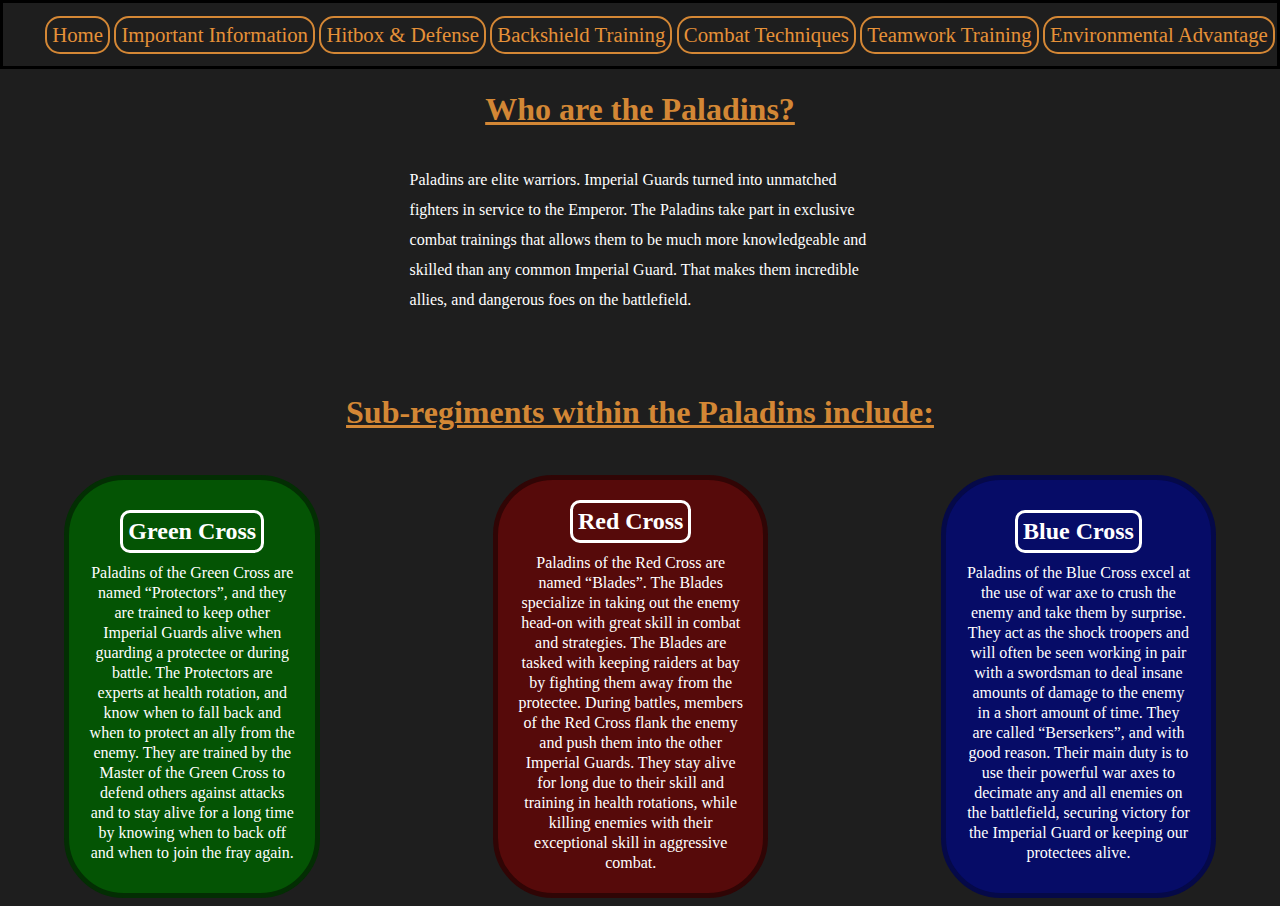
<file: index.html>
<!DOCTYPE html>
<html lang="en">
<head>
    <meta charset="UTF-8">
    <meta name="viewport" content="width=device-width, initial-scale=1.0">
    <title>Practices Menu</title>
    <link rel="stylesheet" href="CSS/styles.CSS">
    <link rel="icon" href="Images/PaladinsUnit_Icon.png">
</head>
<body>

    <ul id="topUL">
        <a href="index.html">Home</a>
        <a href="rules.html">Important Information</a>
        <a id="hitbox" href="H&D.html">Hitbox & Defense</a>
        <a href="backshield.html">Backshield Training</a>
        <a href="techniques.html">Combat Techniques</a>
        <a href="teamwork.html">Teamwork Training</a>
        <a href="environmental.html">Environmental Advantage</a>

    </ul>

    <div class="intro">
        <h1 class="title">
            Who are the Paladins?
        </h1>
    </div>

    <p class="general_text" id="PU_description">
        Paladins are elite warriors. Imperial Guards turned into unmatched fighters in service to the Emperor. The Paladins take part in exclusive combat trainings that allows them to be much more knowledgeable and skilled than any common Imperial Guard. That makes them incredible allies, and dangerous foes on the battlefield.
    </p>

    <div class="intro2">
        <h1 class="title">
            Sub-regiments within the Paladins include:
        </h1>
    </div>



    <div class="crosses">

        <div id="green_cross">
            <h2 class="titles">Green Cross</h2>

            <p class="crosses_text">
                Paladins of the Green Cross are named “Protectors”, and they are trained to keep other Imperial Guards alive when guarding a protectee or during battle. The Protectors are experts at health rotation, and know when to fall back and when to protect an ally from the enemy. They are trained by the Master of the Green Cross to defend others against attacks and to stay alive for a long time by knowing when to back off and when to join the fray again.
            </p>
           
        </div>

        <div id="red_cross">
            <h2 class="titles">Red Cross</h2>

            <p class="crosses_text">
                Paladins of the Red Cross are named “Blades”. The Blades specialize in taking out the enemy head-on with great skill in combat and strategies. The Blades are tasked with keeping raiders at bay by fighting them away from the protectee. During battles, members of the Red Cross flank the enemy and push them into the other Imperial Guards. They stay alive for long due to their skill and training in health rotations, while killing enemies with their exceptional skill in aggressive combat.
            </p>

        </div>

        <div id="blue_cross">
            <h2 class="titles">Blue Cross</h2>

            <p class="crosses_text">
                Paladins of the Blue Cross excel at the use of war axe to crush the enemy and take them by surprise. They act as the shock troopers and will often be seen working in pair with a swordsman to deal insane amounts of damage to the enemy in a short amount of time. They are called “Berserkers”, and with good reason. Their main duty is to use their powerful war axes to decimate any and all enemies on the battlefield, securing victory for the Imperial Guard or keeping our protectees alive.
            </p>

        </div>
    </div>



</body>
</html>
</file>
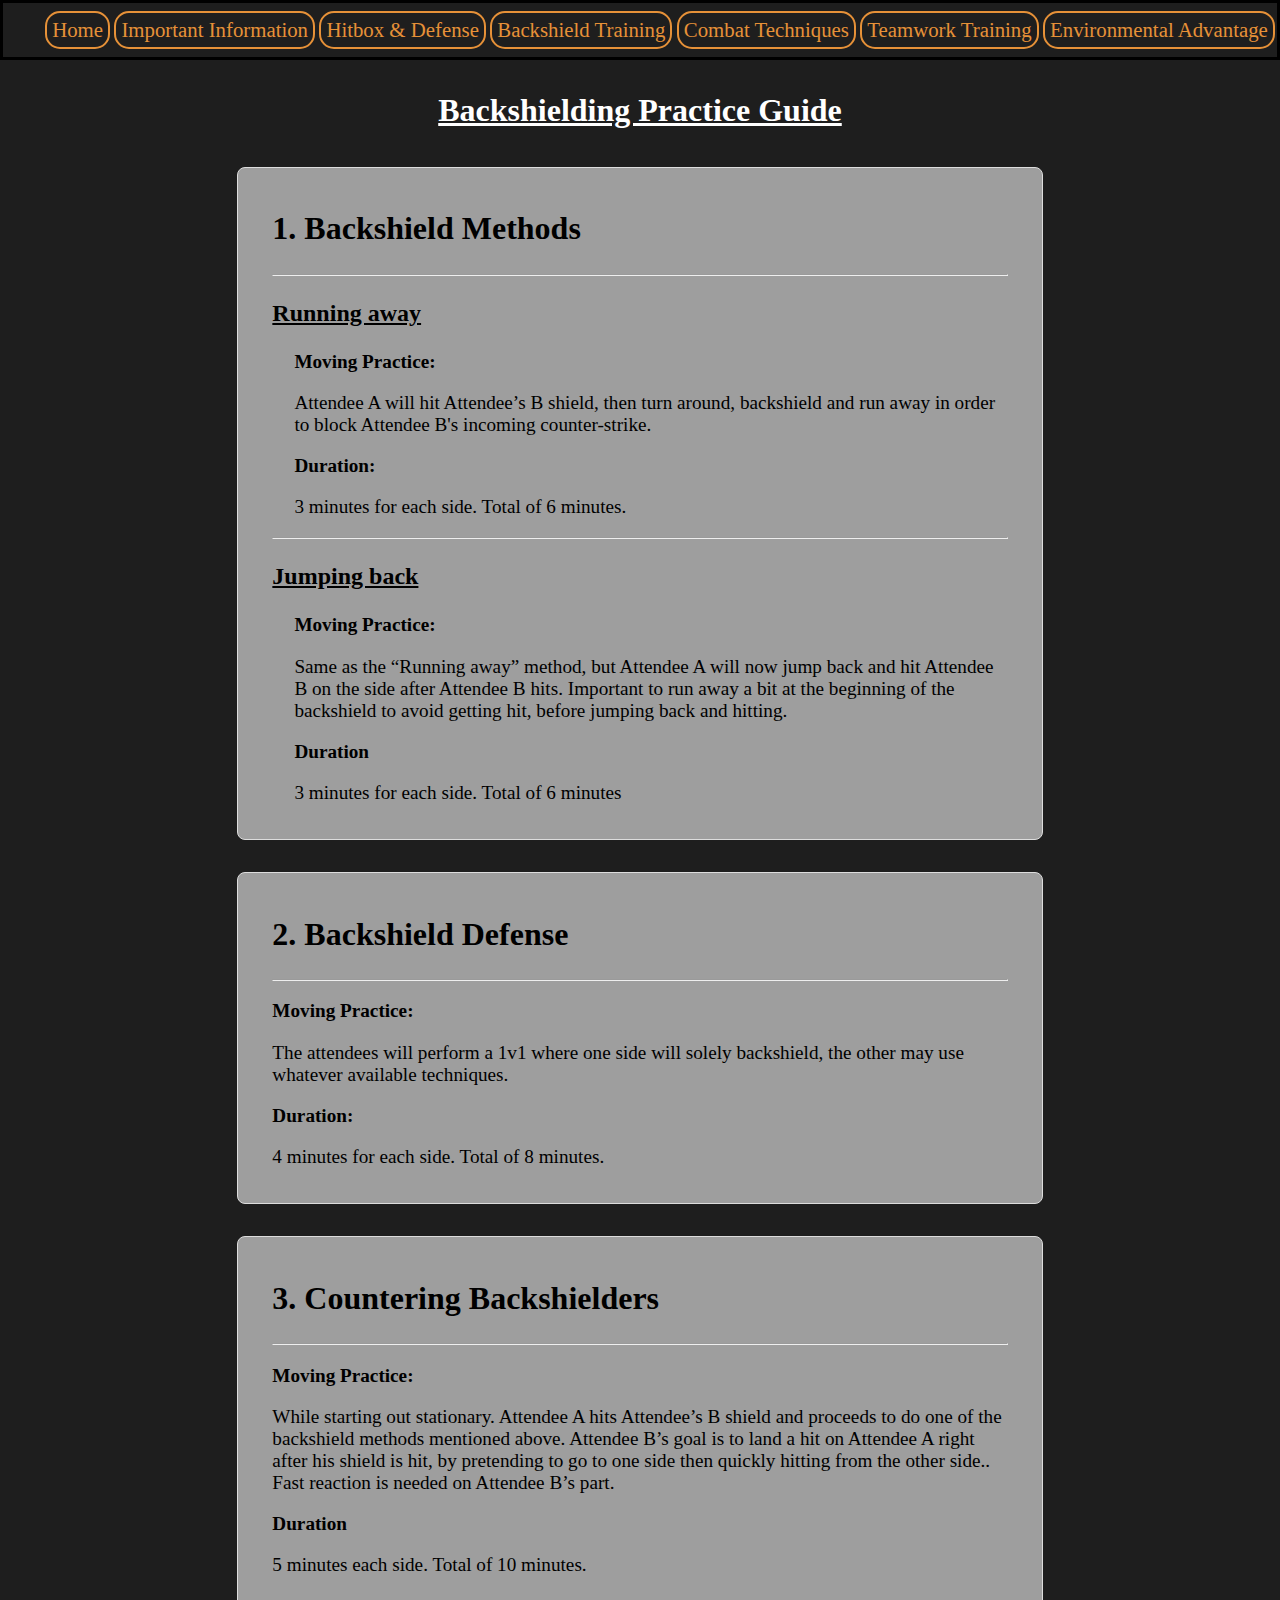
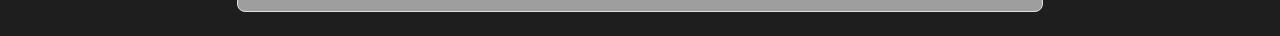
<file: backshield.html>
<!DOCTYPE html>
<html lang="en">
<head>
    <meta charset="UTF-8">
    <meta name="viewport" content="width=device-width, initial-scale=1.0">
    <title>Backshielding Training</title>
    <link rel="stylesheet" href="CSS/backshield_styles.CSS">
    <link rel="icon" href="Images/PaladinsUnit_Icon.png">
</head>
<body>

    <ul id="topUL">
        <a href="index.html">Home</a>
        <a href="rules.html">Important Information</a>
        <a href="H&D.html">Hitbox & Defense</a>
        <a href="backshield.html">Backshield Training</a>
        <a href="techniques.html">Combat Techniques</a>
        <a href="teamwork.html">Teamwork Training</a>
        <a href="environmental.html">Environmental Advantage</a>
    </ul>

    <h1 id="title">Backshielding Practice Guide</h1>

    <div id="guideboxes">
        <section class="guide_box">
            <h2>1. Backshield Methods</h2>
            <hr>
            <div>
                <h3 class="sub-titles">Running away</h3>
                <h3 class="combo">Moving Practice:</h3>
                <p class="combo">Attendee A will hit Attendee’s B shield, then turn around, backshield and run away in order to block Attendee B's incoming counter-strike.
                </p>
                <h3 class="combo">Duration:</h3>
                <p class="combo">3 minutes for each side. Total of 6 minutes.</p>
                <hr>
                <h3 class="sub-titles">Jumping back</h3>
                <h3 class="combo">Moving Practice:</h3>
                <p class="combo">Same as the “Running away” method, but Attendee A will now jump back and hit Attendee B on the side after Attendee B hits. Important to run away a bit at the beginning of the backshield to avoid getting hit, before jumping back and hitting.</p>
                <h3 class="combo">Duration</h3>
                <p class="combo">3 minutes for each side. Total of 6 minutes</p>
            
            </div>
        </section>

        <section class="guide_box">
            <h2>2. Backshield Defense</h2>
            <hr>
            <div>
                <h3>Moving Practice:</h3>
                <p>The attendees will perform a 1v1 where one side will solely backshield, the other may use whatever available techniques.</p>
                <h3>Duration:</h3>
                <p>4 minutes for each side. Total of 8 minutes.</p>
            </div>
        </section>

        <section class="guide_box">
            <h2>3. Countering Backshielders</h2>
            <hr>
            <div>
                <h3>Moving Practice:</h3>
                <p>While starting out stationary. Attendee A hits Attendee’s B shield and proceeds to do one of the backshield methods mentioned above. Attendee B’s goal is to land a hit on Attendee A right after his shield is hit, by pretending to go to one side then quickly hitting from the other side.. Fast reaction is needed on Attendee B’s part.</p>
                <h3>Duration</h3>
                <p>5 minutes each side. Total of 10 minutes.</p>
            </div>
        </section>
    </div>
</body>
</html>
</file>
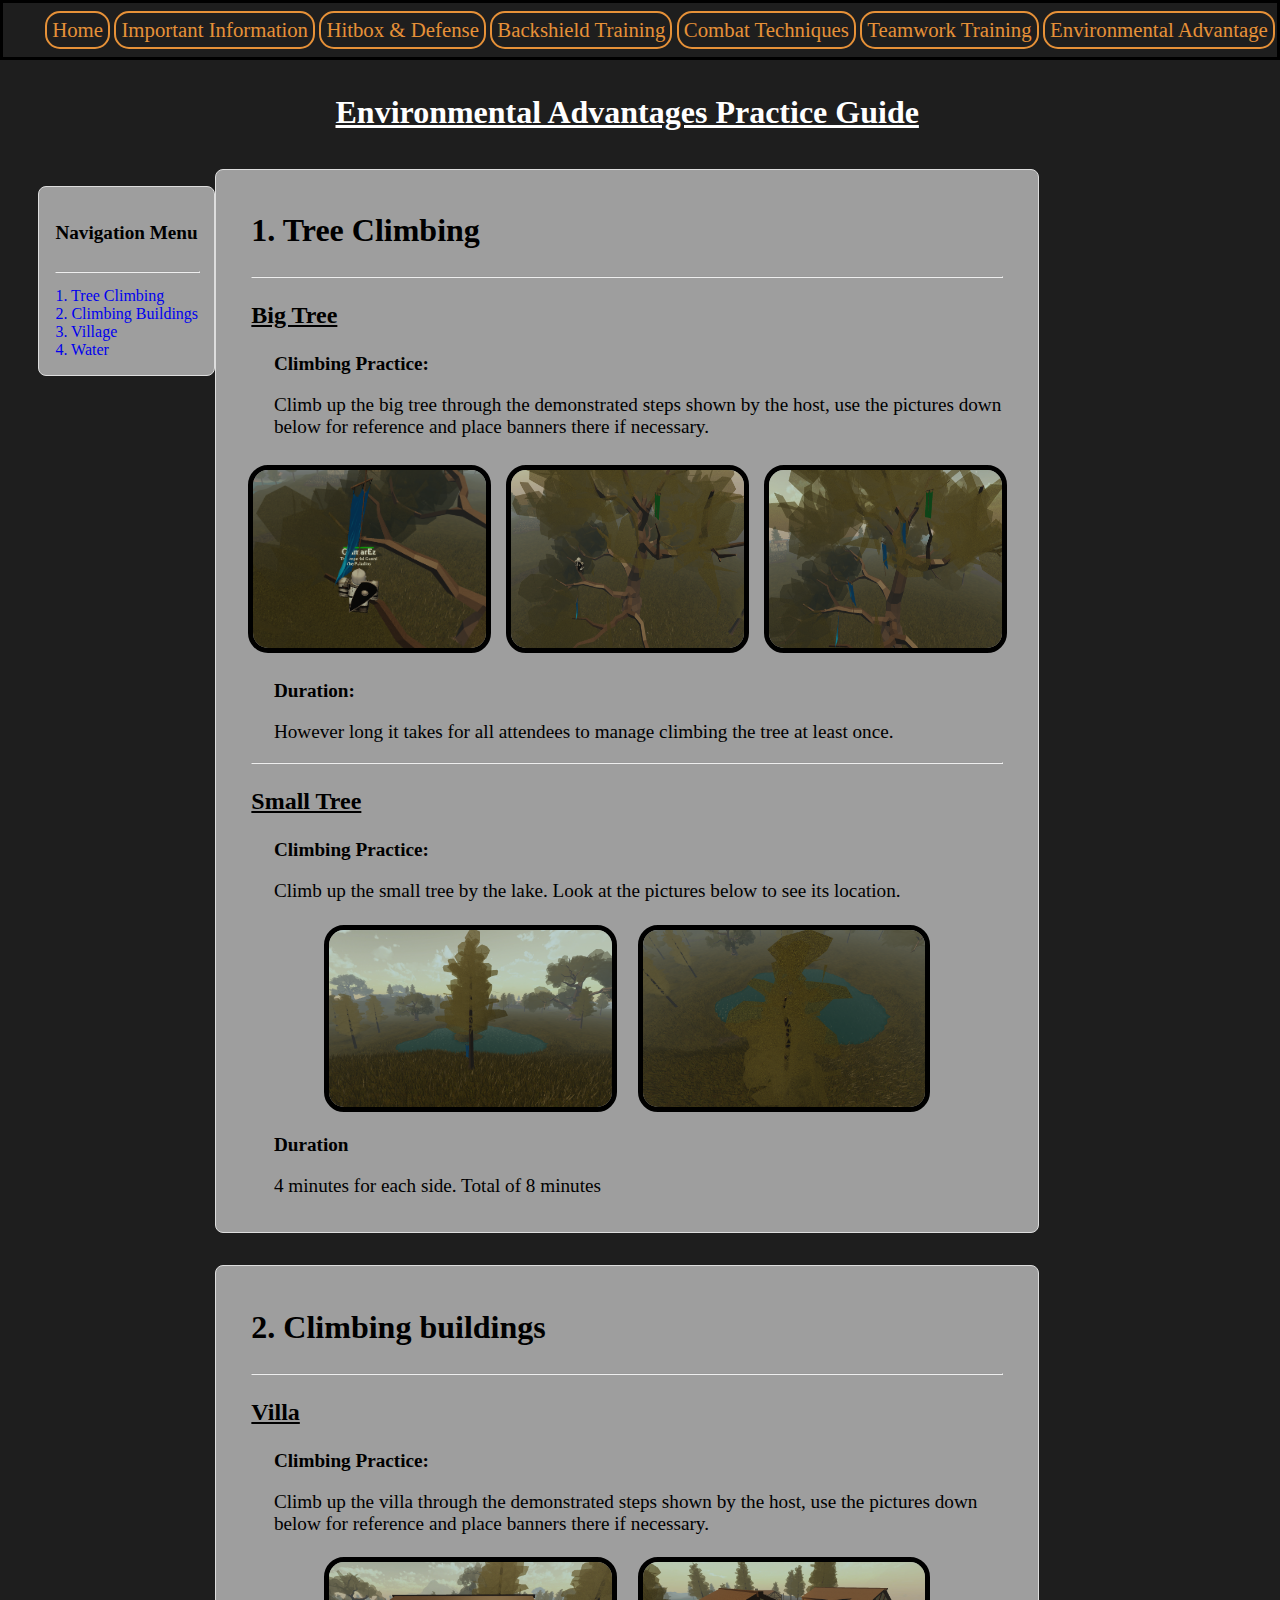
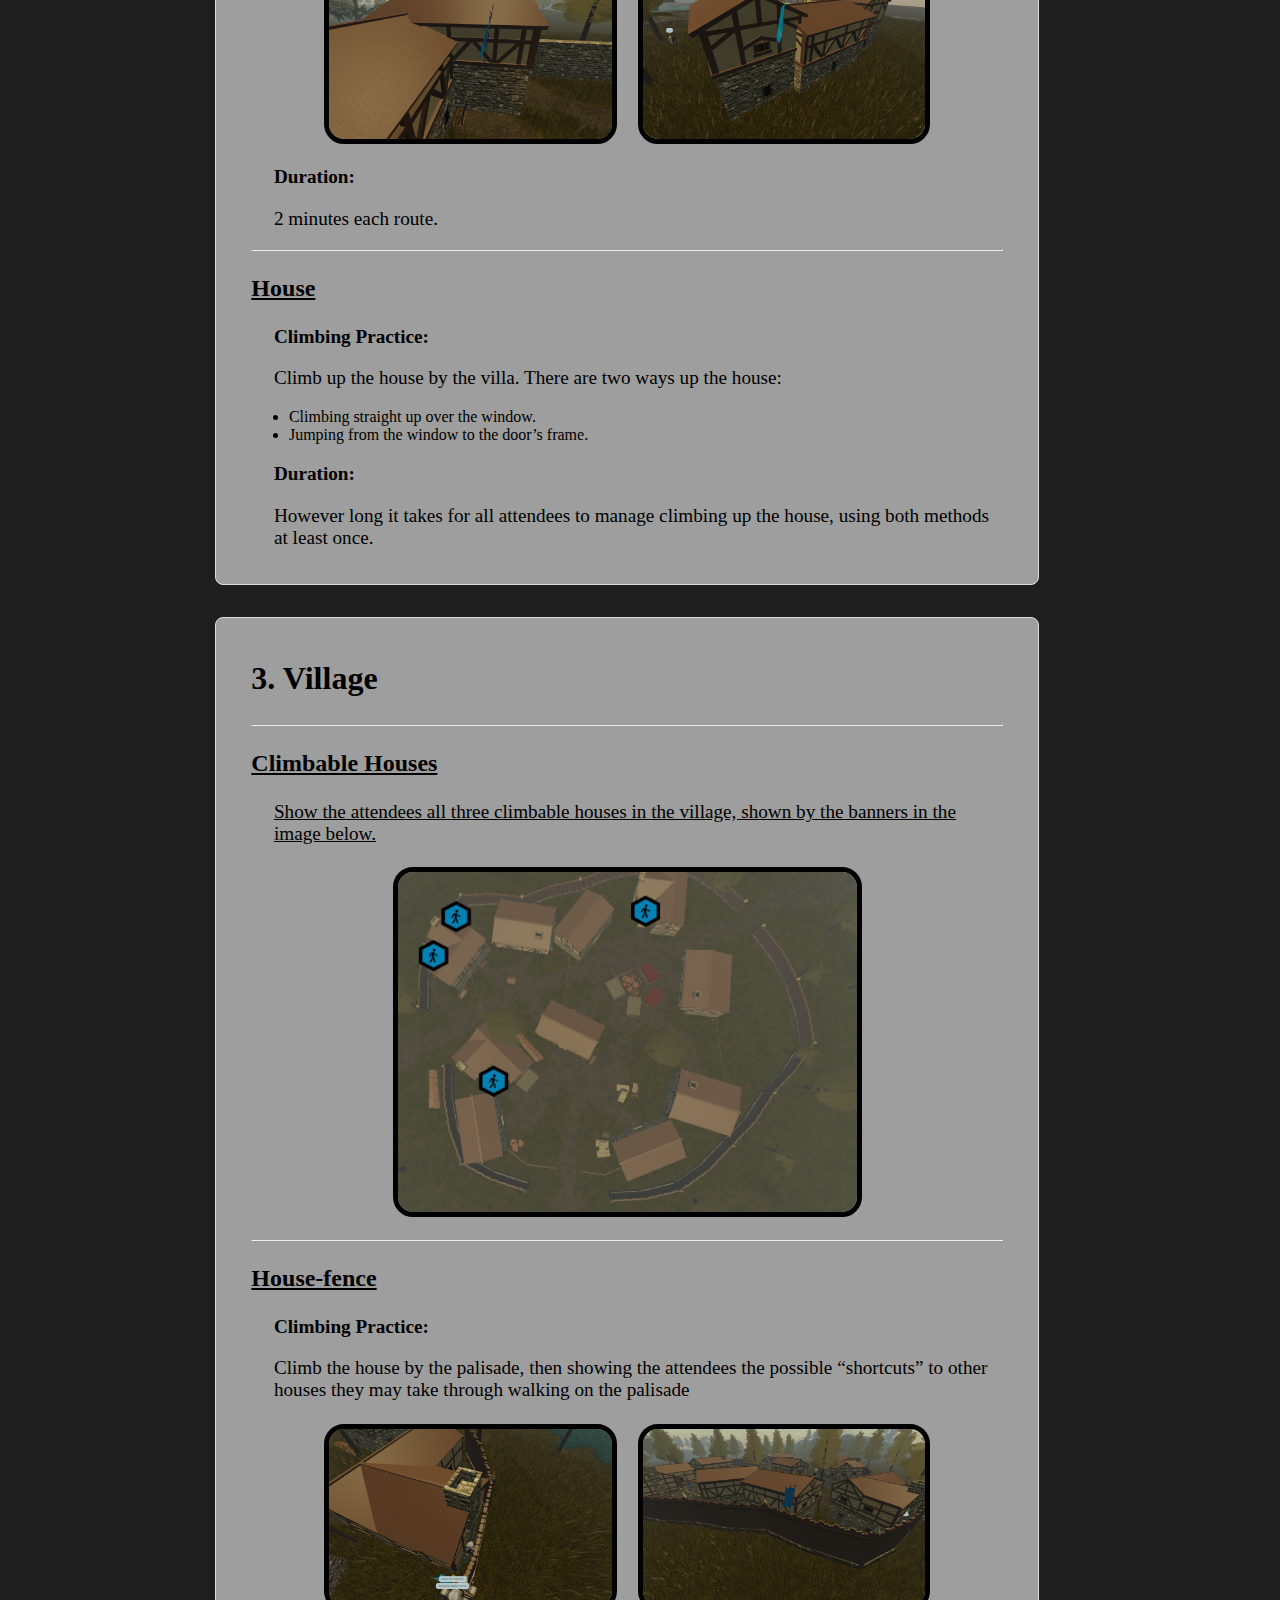
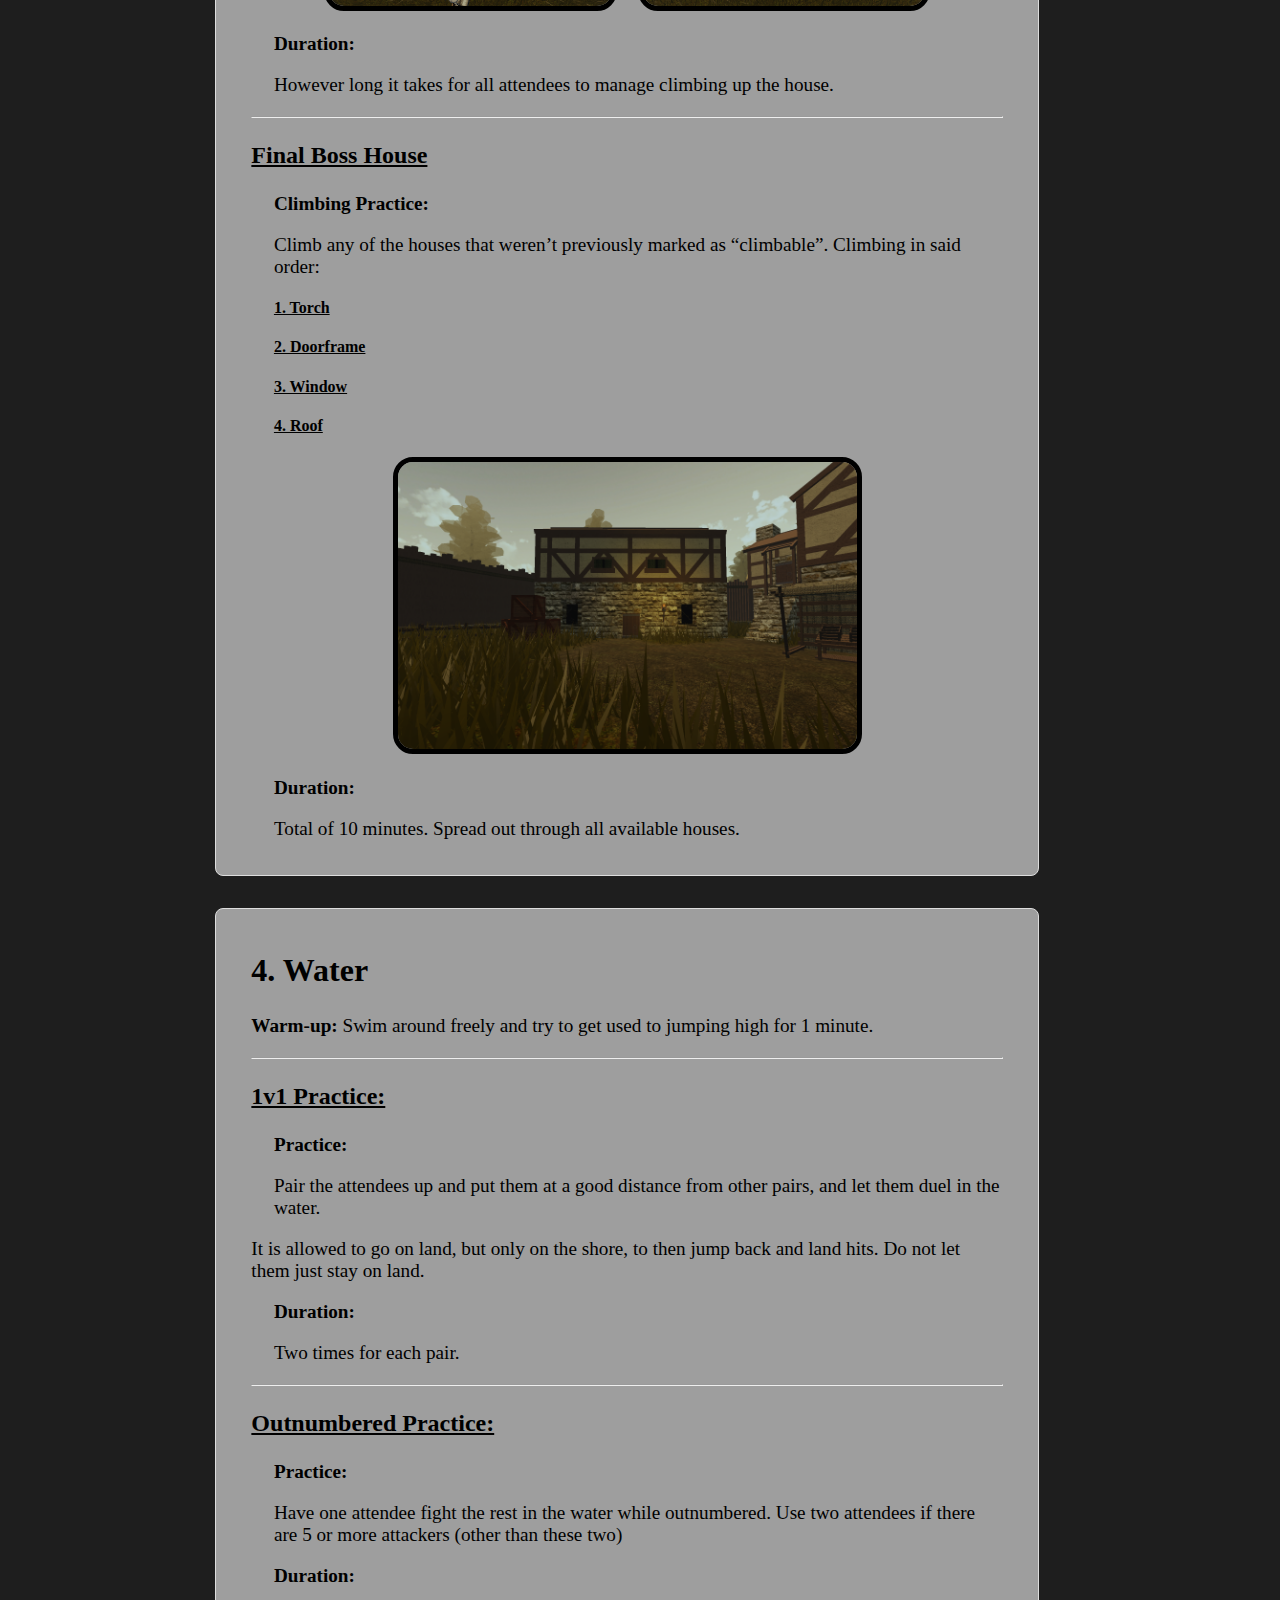
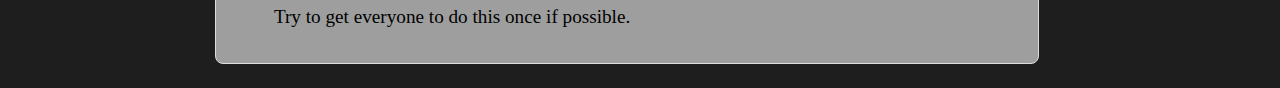
<file: environmental.html>
<!DOCTYPE html>
<html lang="en">
<head>
    <meta charset="UTF-8">
    <meta name="viewport" content="width=device-width, initial-scale=1.0">
    <title>Environmental Advantages</title>
    <link rel="stylesheet" href="CSS/environmental_styles.CSS">
    <link rel="icon" href="Images/PaladinsUnit_Icon.png">
</head>
<body>

    <ul id="topUL">
        <a href="index.html">Home</a>
        <a href="rules.html">Important Information</a>
        <a href="H&D.html">Hitbox & Defense</a>
        <a href="backshield.html">Backshield Training</a>
        <a href="techniques.html">Combat Techniques</a>
        <a href="teamwork.html">Teamwork Training</a>
        <a href="environmental.html">Environmental Advantage</a>

    </ul>

    <h1 id="title">Environmental Advantages Practice Guide</h1>


    <div id="content">
        <h3>Navigation Menu</h3>
        <hr>

        <a href="#tree_climbing">1. Tree Climbing</a>
        <a href="#climbing_buildings">2. Climbing Buildings</a>
        <a href="#village">3. Village</a>
        <a href="#water">4. Water</a>
    </div>





    <div id="guideboxes">
        <section class="guide_box">
            <h2 id="tree_climbing">1. Tree Climbing</h2>
            <hr>
            <div>
                <h3 class="sub-titles">Big Tree</h3>
                <h3 class="combo">Climbing Practice:</h3>
                <p class="combo">Climb up the big tree through the demonstrated steps shown by the host, use the pictures down below for reference and place banners there if necessary.</p>

                <div class="bigtree_images">
                    <img src="Images/Environmental/BigTree1.png">
                    <img src="Images/Environmental/BigTree2.png">
                    <img src="Images/Environmental/BigTree3.png">
                </div>


                <h3 class="combo">Duration:</h3>
                <p class="combo">However long it takes for all attendees to manage climbing the tree at least once.</p>
                <hr>
                <h3 class="sub-titles">Small Tree</h3>
                <h3 class="combo">Climbing Practice:</h3>
                <p class="combo">Climb up the small tree by the lake. Look at the pictures below to see its location.</p>

                <div class="smalltree_images">
                    <img src="Images/Environmental/SmallTree1.png">
                    <img src="Images/Environmental/SmallTree2.png">
                </div>

                <h3 class="combo">Duration</h3>
                <p class="combo">4 minutes for each side. Total of 8 minutes</p>

            </div>
        </section>

        <section class="guide_box">
            <h2 id="climbing_buildings">2. Climbing buildings</h2>
            <hr>
            <div>
                <h3 class="sub-titles">Villa</h3>
                <h3 class="combo">Climbing Practice:</h3>
                <p class="combo">Climb up the villa through the demonstrated steps shown by the host, use the pictures down below for reference and place banners there if necessary.</p>

                <div class="villa_images">
                    <img src="Images/Environmental/Villa1.png">
                    <img src="Images/Environmental/Villa2.png">
                </div>

                <h3 class="combo">Duration:</h3>
                <p class="combo">2 minutes each route.</p>
                <hr>
                <h3 class="sub-titles">House</h3>
                <h3 class="combo">Climbing Practice:</h3>
                <p class="combo">Climb up the house by the villa. There are two ways up the house:</p>
                <li>Climbing straight up over the window.</li>
                <li>Jumping from the window to the door’s frame.</li>
                <h3 class="combo">Duration:</h3>
                <p class="combo">However long it takes for all attendees to manage climbing up the house, using both methods at least once.</p>
            </div>
        </section>

        <section class="guide_box">
            <h2 id="village">3. Village</h2>
            <hr>
            <div>
                <h3 class="sub-titles">Climbable Houses</h3>
                <p class="combo" id="quicknote">Show the attendees all three climbable houses in the village, shown by the banners in the image below.</p>
                
                <div class="villa">
                    <img src="Images/Environmental/VillageOverview.png">
                </div>
                <hr>
                <h3 class="sub-titles">House-fence</h3>
                <h3 class="combo">Climbing Practice:</h3>
                <p class="combo">Climb the house by the palisade, then showing the attendees the possible “shortcuts” to other houses they may take through walking on the palisade</p>

                <div class="villa_images">
                    <img src="Images/Environmental/HouseFence1.png">
                    <img src="Images/Environmental/HouseFence2.png">
                </div>

                <h3 class="combo">Duration:</h3>
                <p class="combo">However long it takes for all attendees to manage climbing up the house.</p>
                <hr>
                <h3 class="sub-titles">Final Boss House</h3>
                <h3 class="combo">Climbing Practice:</h3>
                <p class="combo">Climb any of the houses that weren’t previously marked as “climbable”. Climbing in said order:</p>
                
                
                <h4 class="combo">1. Torch</h4>
                <h4 class="combo">2. Doorframe</h4>
                <h4 class="combo">3. Window</h4>
                <h4 class="combo">4. Roof</h4>

                <div class="villa">
                    <img src="Images/Environmental/FinalBoss.png">
                </div>

                <h3 class="combo">Duration:</h3>
                <p class="combo">Total of 10 minutes. Spread out through all available houses.</p>
            </div>
        </section>

        <section class="guide_box">
            <h2 id="water">4. Water</h2>
            <p><strong>Warm-up:</strong> Swim around freely and try to get used to jumping high for 1 minute.</p>

            <hr>
            <div>
                <h3 class="sub-titles">1v1 Practice:</h3>
                <h3 class="combo">Practice:</h3>
                <p class="combo">Pair the attendees up and put them at a good distance from other pairs, and let them duel in the water.</p>
                <p>It is allowed to go on land, but only on the shore, to then jump back and land hits. Do not let them just stay on land.</p>
                <h3 class="combo">Duration:</h3>
                <p class="combo">Two times for each pair.</p>
                <hr>
                <h3 class="sub-titles">Outnumbered Practice:</h3>
                <h3 class="combo">Practice:</h3>
                <p class="combo">Have one attendee fight the rest in the water while outnumbered. Use two attendees if there are 5 or more attackers (other than these two)
                </p>
                <h3 class="combo">Duration:</h3>
                <p class="combo">Try to get everyone to do this once if possible.</p>
                
            </div>
        </section>
    </div>
</body>
</html>
</file>
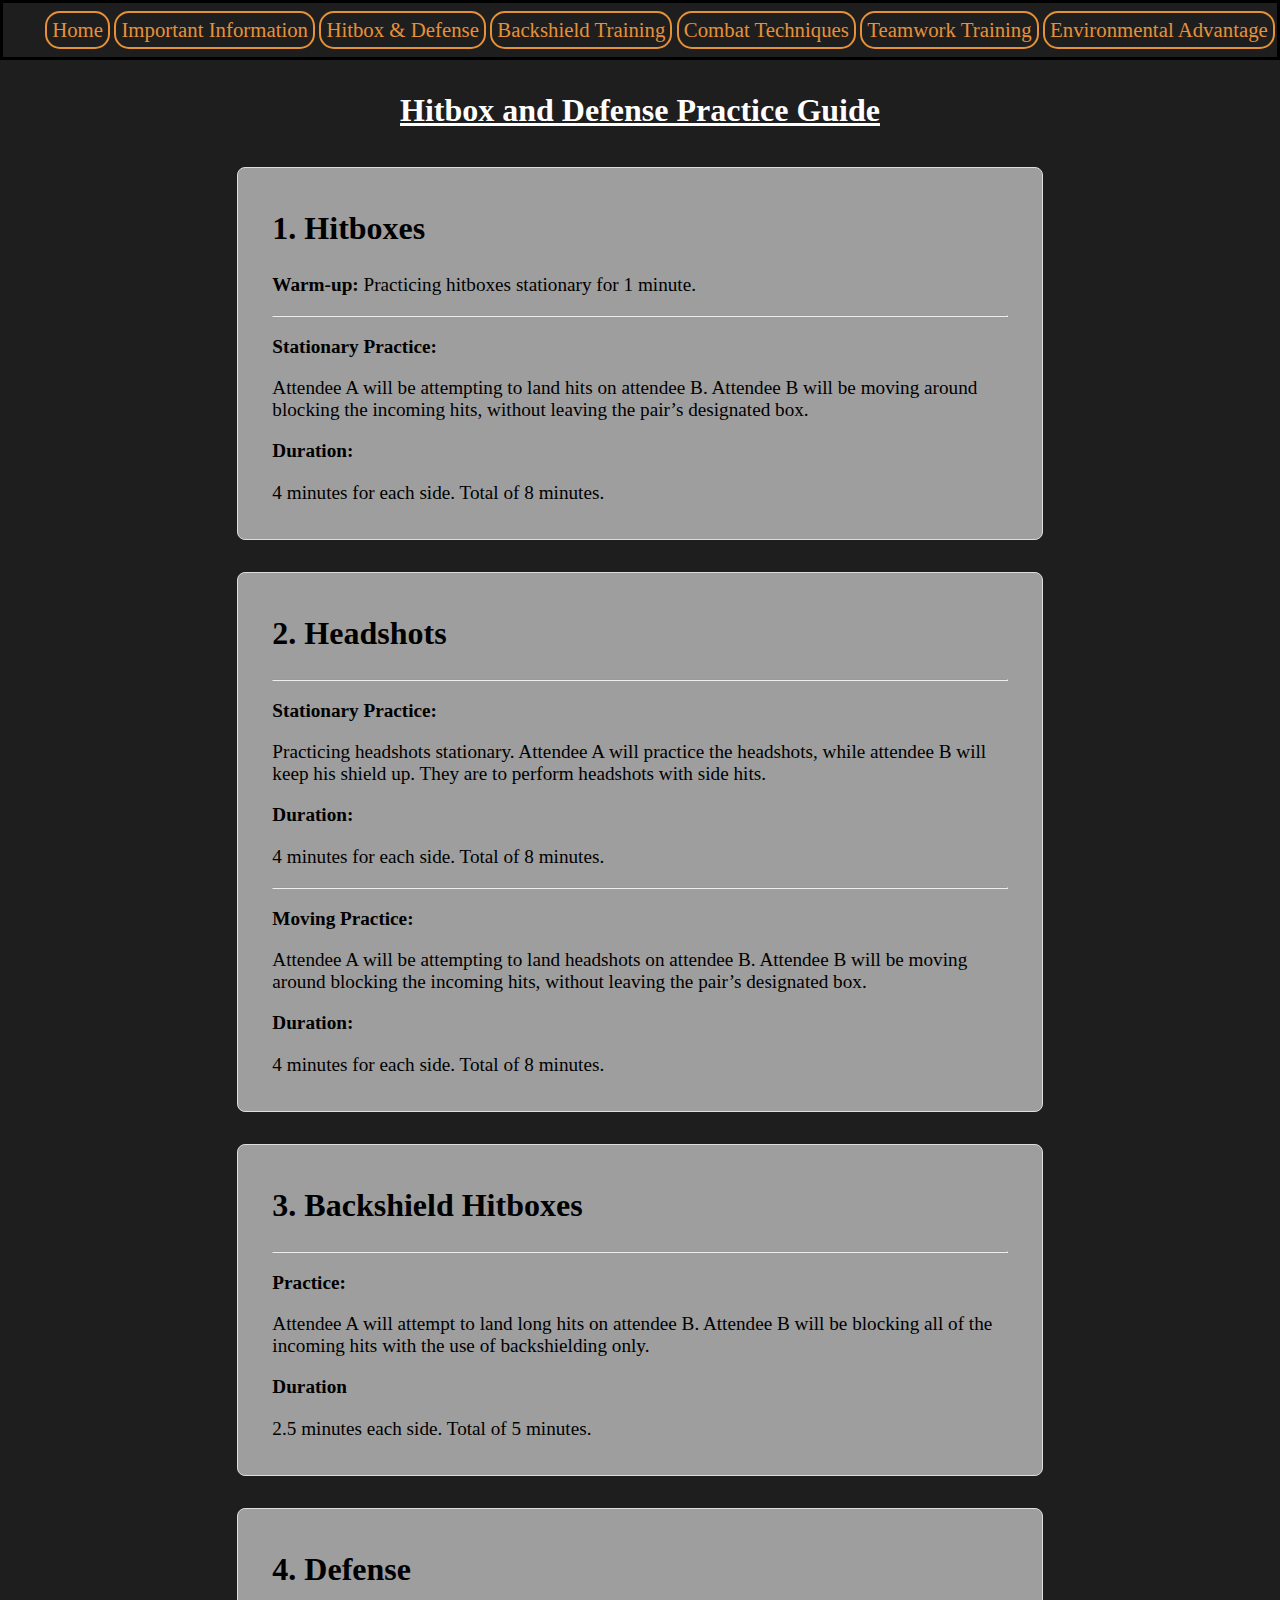
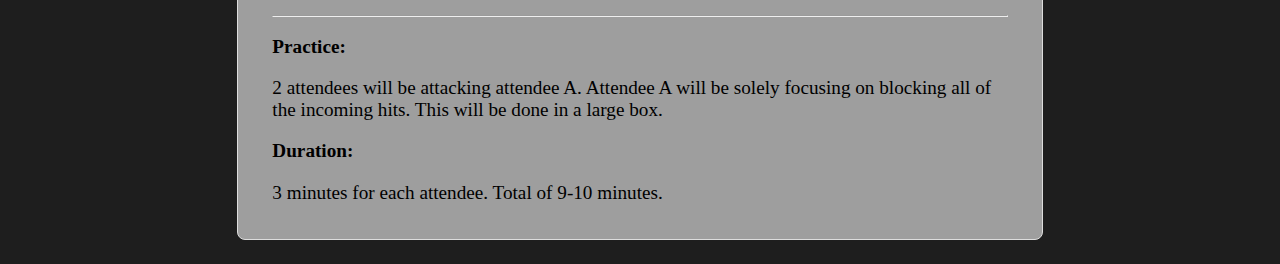
<file: H&D.html>
<!DOCTYPE html>
<html lang="en">
<head>
    <meta charset="UTF-8">
    <meta name="viewport" content="width=device-width, initial-scale=1.0">
    <title>Hitbox & Defense</title>
    <link rel="stylesheet" href="CSS/H&D_styles.CSS">
    <link rel="icon" href="Images/PaladinsUnit_Icon.png">
</head>
<body>

    <ul id="topUL">
        <a href="index.html">Home</a>
        <a href="rules.html">Important Information</a>
        <a href="H&D.html">Hitbox & Defense</a>
        <a href="backshield.html">Backshield Training</a>
        <a href="techniques.html">Combat Techniques</a>
        <a href="teamwork.html">Teamwork Training</a>
        <a href="environmental.html">Environmental Advantage</a>

    </ul>

    <h1 id="title">Hitbox and Defense Practice Guide</h1>

    <div id="guideboxes">
        <section class="guide_box">
            <h2>1. Hitboxes</h2>
            <p><strong>Warm-up:</strong> Practicing hitboxes stationary for 1 minute.</p>
            <hr>
            <div>
                <h3>Stationary Practice:</h3>
                <p>Attendee A will be attempting to land hits on attendee B. Attendee B will be moving around blocking the incoming hits, without leaving the pair’s designated box.</p>
                <h3>Duration:</h3>
                <p>4 minutes for each side. Total of 8 minutes.</p>
            </div>
        </section>

        <section class="guide_box">
            <h2>2. Headshots</h2>
            <hr>
            <div>
                <h3>Stationary Practice:</h3>
                <p>Practicing headshots stationary. Attendee A will practice the headshots, while attendee B will keep his shield up. They are to perform headshots with side hits.</p>
                <h3>Duration:</h3>
                <p>4 minutes for each side. Total of 8 minutes.</p>
                <hr>
                <h3>Moving Practice:</h3>
                <p>Attendee A will be attempting to land headshots on attendee B. Attendee B will be moving around blocking the incoming hits, without leaving the pair’s designated box.</p>
                <h3>Duration:</h3>
                <p>4 minutes for each side. Total of 8 minutes.</p>
            </div>
        </section>

        <section class="guide_box">
            <h2>3. Backshield Hitboxes</h2>
            <hr>
            <div>
                <h3>Practice:</h3>
                <p>Attendee A will attempt to land long hits on attendee B. Attendee B will be blocking all of the incoming hits with the use of backshielding only.</p>
                <h3>Duration</h3>
                <p>2.5 minutes each side. Total of 5 minutes.</p>
            </div>
        </section>

        <section class="guide_box">
            <h2>4. Defense</h2>
            <hr>
            <div>
                <h3>Practice:</h3>
                <p> 2 attendees will be attacking attendee A. Attendee A will be solely focusing on blocking all of the incoming hits. This will be done in a large box.</p>
                <h3>Duration:</h3>
                <p>3 minutes for each attendee. Total of 9-10 minutes.</p>
            </div>
        </section>
    </div>
</body>
</html>
</file>
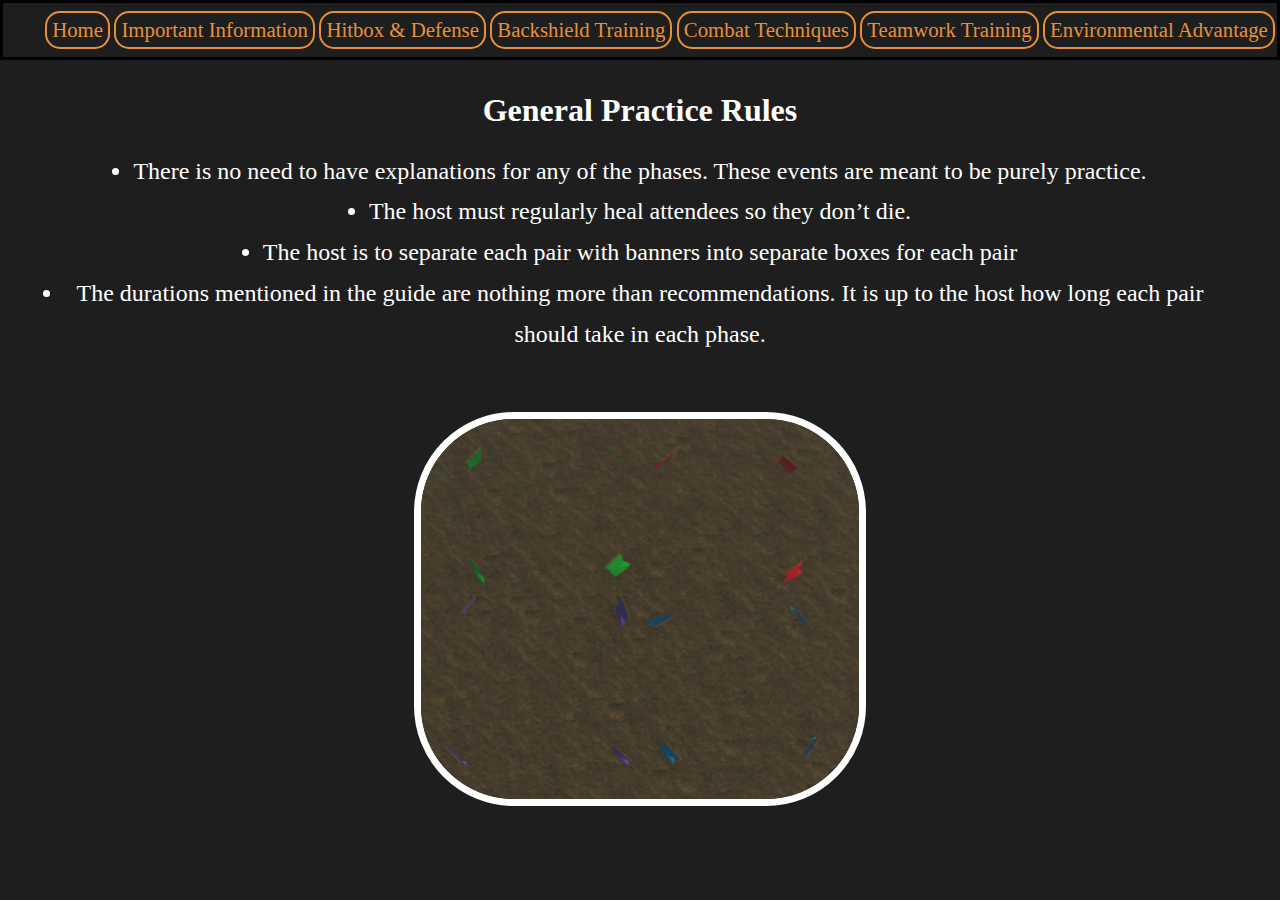
<file: rules.html>
<!DOCTYPE html>
<html lang="en">
<head>
    <meta charset="UTF-8">
    <meta name="viewport" content="width=device-width, initial-scale=1.0">
    <title>Important Information</title>
    <link rel="stylesheet" href="CSS/rules_styles.CSS">
    <link rel="icon" href="Images/PaladinsUnit_Icon.png">
</head>
<body>

    <ul id="topUL">
        <a href="index.html">Home</a>
        <a href="rules.html">Important Information</a>
        <a href="H&D.html">Hitbox & Defense</a>
        <a href="backshield.html">Backshield Training</a>
        <a href="techniques.html">Combat Techniques</a>
        <a href="teamwork.html">Teamwork Training</a>
        <a href="environmental.html">Environmental Advantage</a>
    </ul>

    <h1 id="title">
        General Practice Rules
    </h1>

    <div id="group">
        <li>There is no need to have explanations for any of the phases. These events are meant to be purely practice.</li>
        <li>The host must regularly heal attendees so they don’t die.</li>
        <li>The host is to separate each pair with banners into separate boxes for each pair</li>
        <li>The durations mentioned in the guide are nothing more than recommendations. It is up to the host how long each pair should take in each phase.</li>
        <img src="Images/box-standard.png" alt="">
    </div>
    


</body>
</html>
</file>
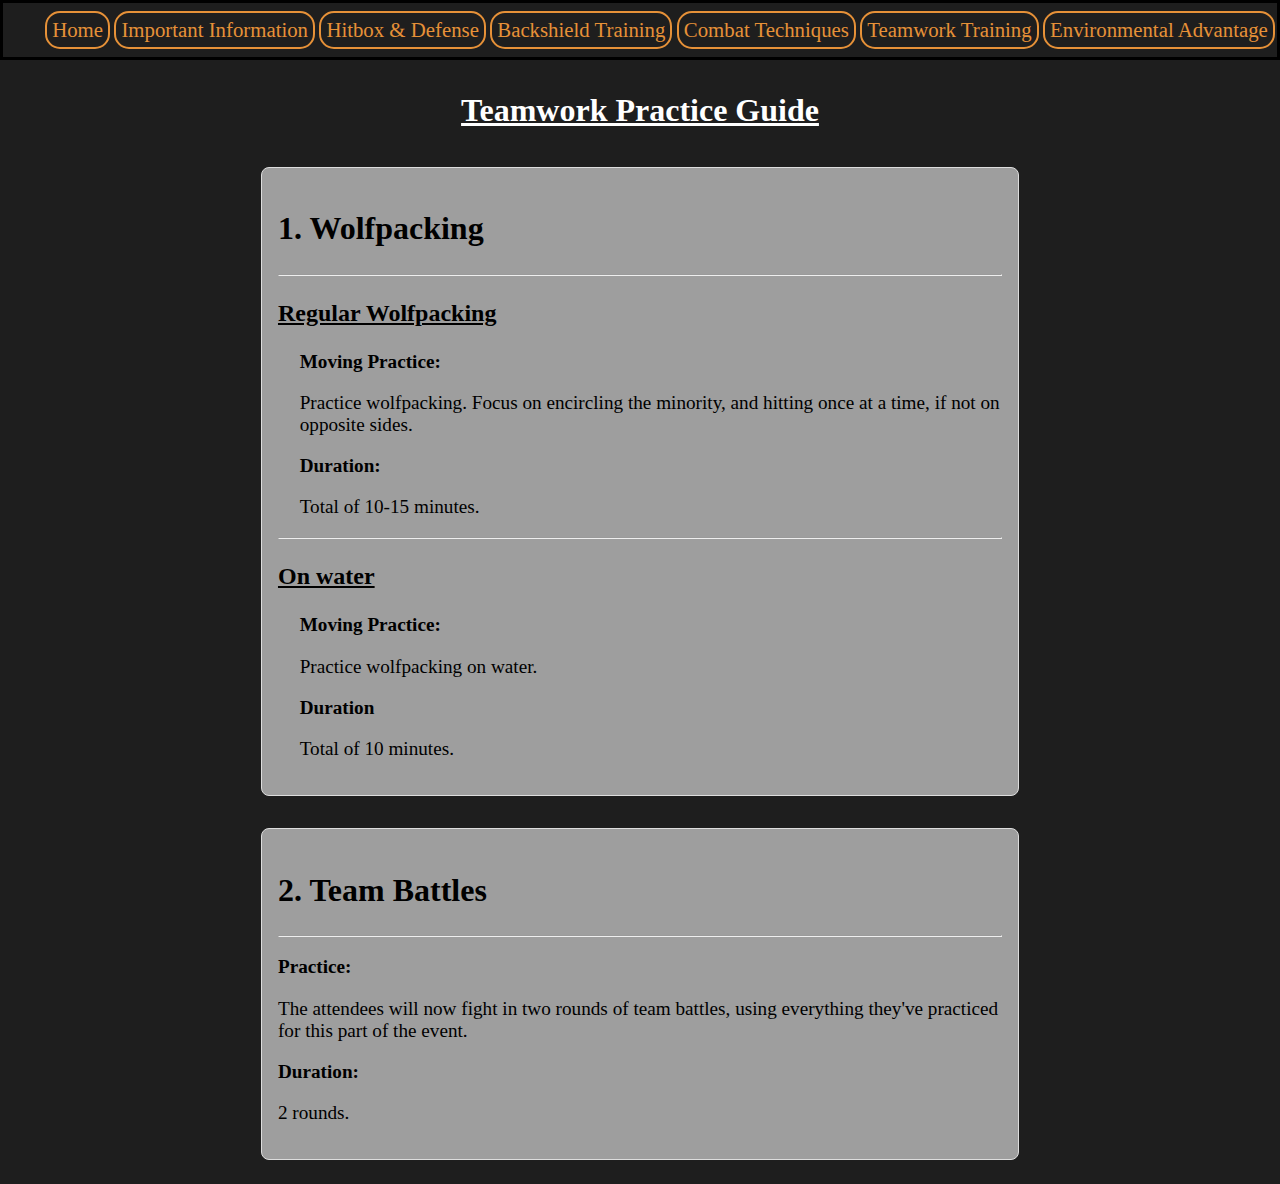
<file: teamwork.html>
<!DOCTYPE html>
<html lang="en">
<head>
    <meta charset="UTF-8">
    <meta name="viewport" content="width=device-width, initial-scale=1.0">
    <title>Teamwork</title>
    <link rel="stylesheet" href="CSS/teamwork_styles.CSS">
    <link rel="icon" href="Images/PaladinsUnit_Icon.png">
</head>
<body>

    <ul id="topUL">
        <a href="index.html">Home</a>
        <a href="rules.html">Important Information</a>
        <a href="H&D.html">Hitbox & Defense</a>
        <a href="backshield.html">Backshield Training</a>
        <a href="techniques.html">Combat Techniques</a>
        <a href="teamwork.html">Teamwork Training</a>
        <a href="environmental.html">Environmental Advantage</a>

    </ul>

    <h1 id="title">Teamwork Practice Guide</h1>

    <div id="guideboxes">
        <section class="guide_box">
            <h2>1. Wolfpacking</h2>
            <hr>
            <div>
                <h3 class="sub-titles">Regular Wolfpacking</h3>
                <h3 class="combo">Moving Practice:</h3>
                <p class="combo">Practice wolfpacking. Focus on encircling the minority, and hitting once at a time, if not on opposite sides.</p>
                <h3 class="combo">Duration:</h3>
                <p class="combo">Total of 10-15 minutes.</p>
                <hr>
                <h3 class="sub-titles">On water</h3>
                <h3 class="combo">Moving Practice:</h3>
                <p class="combo">Practice wolfpacking on water.</p>
                <h3 class="combo">Duration</h3>
                <p class="combo">Total of 10 minutes.</p>
            </div>
        </section>

        <section class="guide_box">
            <h2>2. Team Battles</h2>
            <hr>
            <div>
                <h3>Practice:</h3>
                <p>The attendees will now fight in two rounds of team battles, using everything they've practiced for this part of the event.</p>
                <h3>Duration:</h3>
                <p>2 rounds.</p>
            </div>
        </section>
    </div>
</body>
</html>
</file>
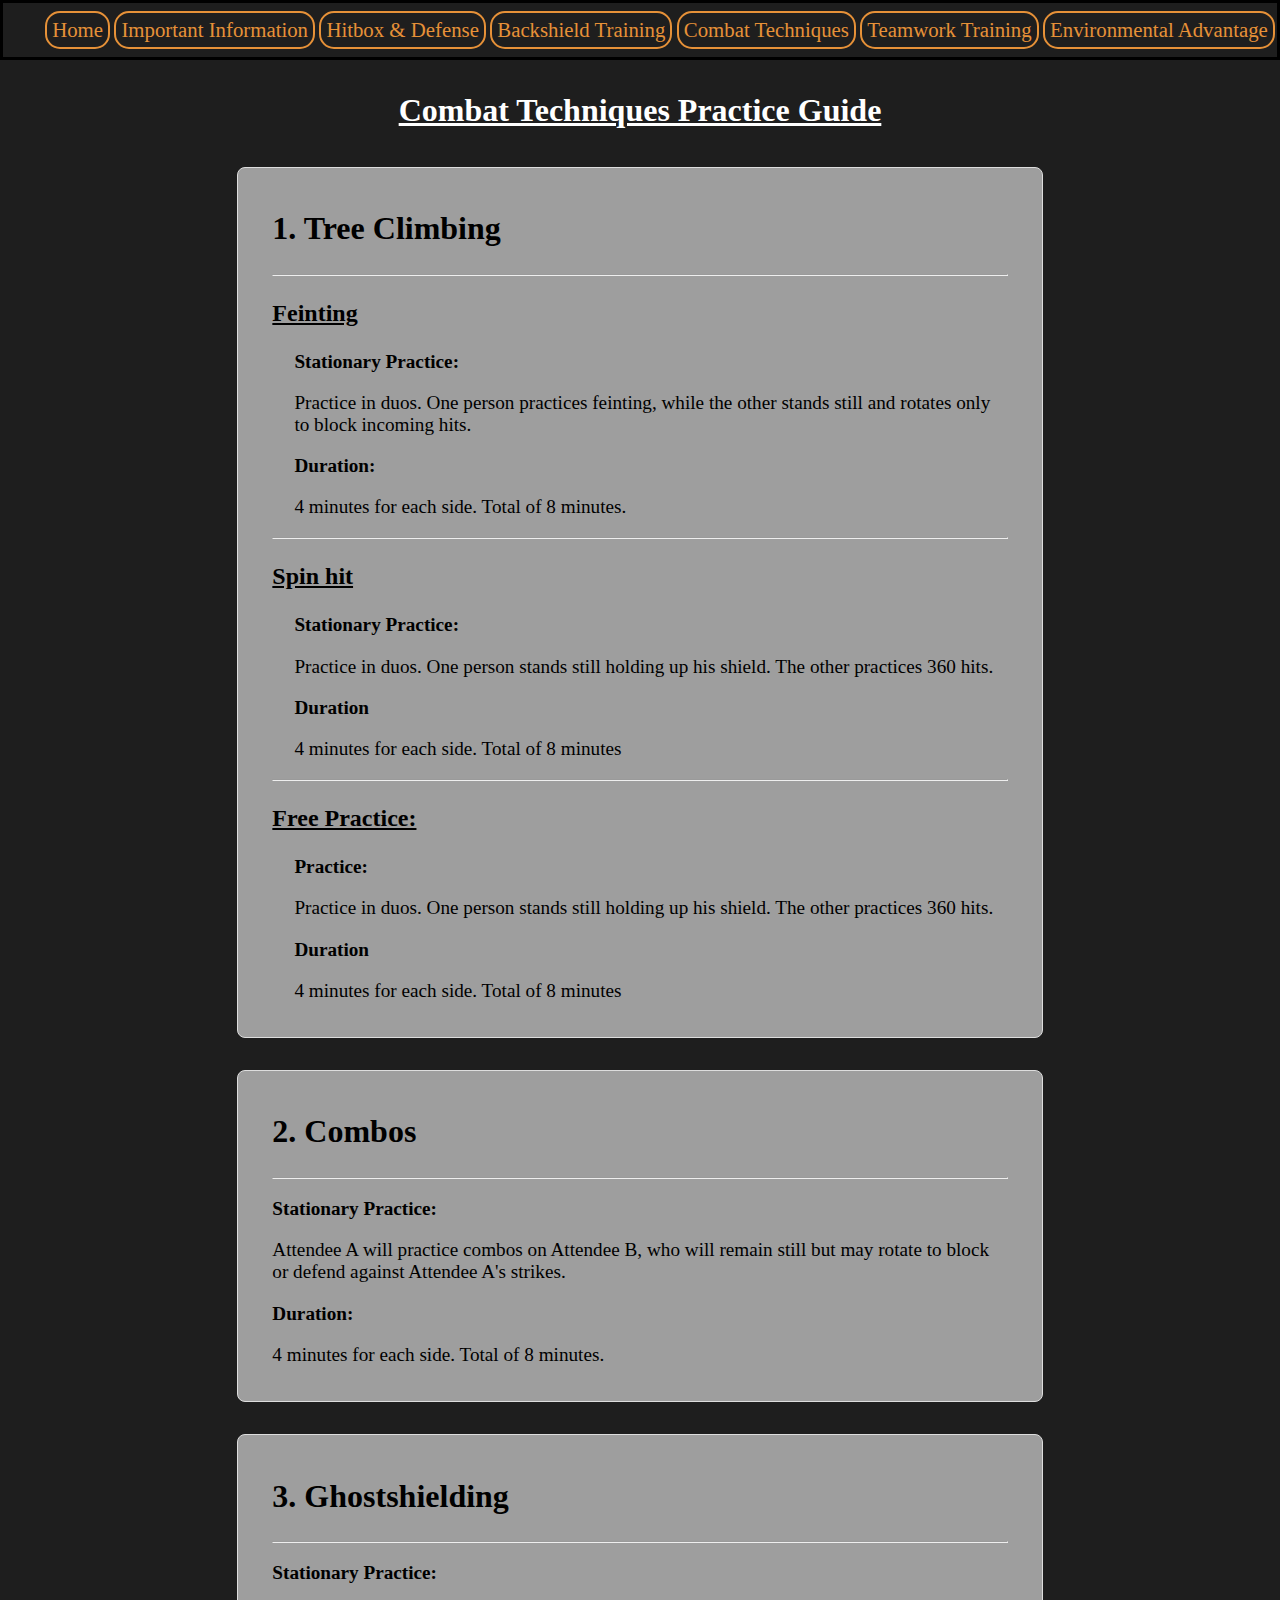
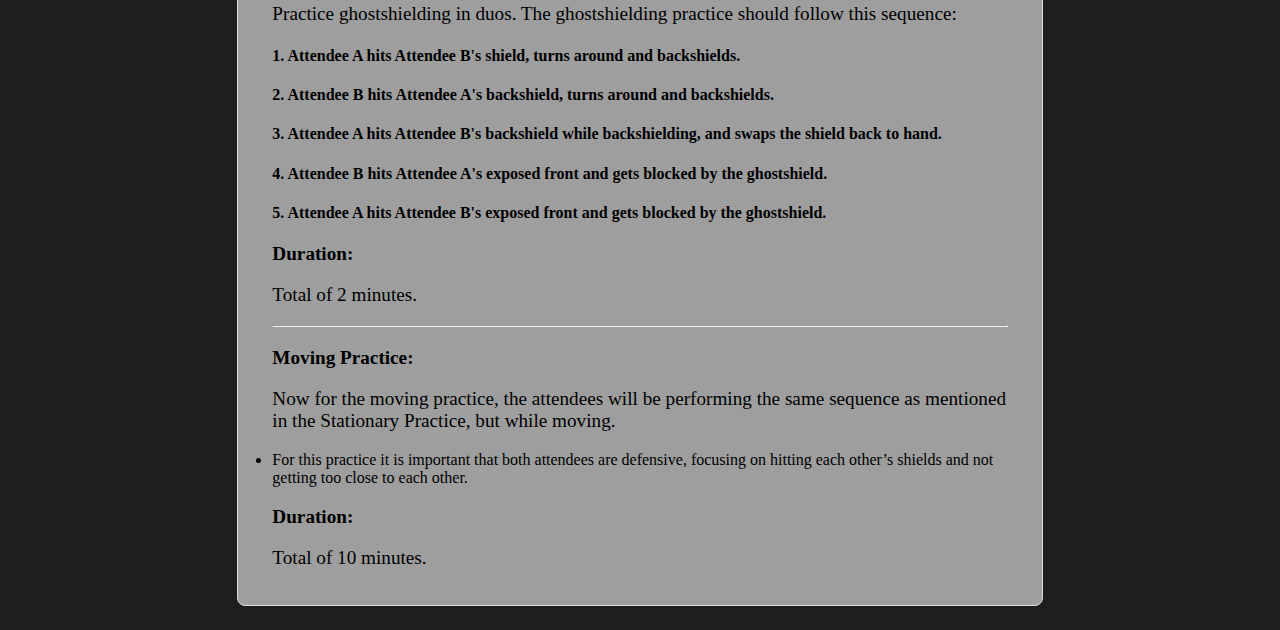
<file: techniques.html>
<!DOCTYPE html>
<html lang="en">
<head>
    <meta charset="UTF-8">
    <meta name="viewport" content="width=device-width, initial-scale=1.0">
    <title>Combat Techniques</title>
    <link rel="stylesheet" href="CSS/techniques_styles.CSS">
    <link rel="icon" href="Images/PaladinsUnit_Icon.png">
</head>
<body>

    <ul id="topUL">
        <a href="index.html">Home</a>
        <a href="rules.html">Important Information</a>
        <a href="H&D.html">Hitbox & Defense</a>
        <a href="backshield.html">Backshield Training</a>
        <a href="techniques.html">Combat Techniques</a>
        <a href="teamwork.html">Teamwork Training</a>
        <a href="environmental.html">Environmental Advantage</a>

    </ul>

    <h1 id="title">Combat Techniques Practice Guide</h1>

    <div id="guideboxes">
        <section class="guide_box">
            <h2>1. Tree Climbing</h2>
            <hr>
            <div>
                <h3 class="sub-titles">Feinting</h3>
                <h3 class="combo">Stationary Practice:</h3>
                <p class="combo">Practice in duos. One person practices feinting, while the other stands still and rotates only to block incoming hits.</p>
                <h3 class="combo">Duration:</h3>
                <p class="combo">4 minutes for each side. Total of 8 minutes.</p>
                <hr>
                <h3 class="sub-titles">Spin hit</h3>
                <h3 class="combo">Stationary Practice:</h3>
                <p class="combo">Practice in duos. One person stands still holding up his shield. The other practices 360 hits.</p>
                <h3 class="combo">Duration</h3>
                <p class="combo">4 minutes for each side. Total of 8 minutes</p>
                <hr>
                <h3 class="sub-titles">Free Practice:</h3>
                <h3 class="combo">Practice:</h3>
                <p class="combo">Practice in duos. One person stands still holding up his shield. The other practices 360 hits.</p>
                <h3 class="combo">Duration</h3>
                <p class="combo">4 minutes for each side. Total of 8 minutes</p>
            
            </div>
        </section>

        <section class="guide_box">
            <h2>2. Combos</h2>
            <hr>
            <div>
                <h3>Stationary Practice:</h3>
                <p>Attendee A will practice combos on Attendee B, who will remain still but may rotate to block or defend against Attendee A's strikes.</p>
                <h3>Duration:</h3>
                <p>4 minutes for each side. Total of 8 minutes.</p>
            </div>
        </section>

        <section class="guide_box">
            <h2>3. Ghostshielding</h2>
            <hr>
            <div>
                <h3>Stationary Practice:</h3>
                <p>Practice ghostshielding in duos. The ghostshielding practice should follow this sequence:</p>
                <h4>1. Attendee A hits Attendee B's shield, turns around and backshields.</h4>
                <h4>2. Attendee B hits Attendee A's backshield, turns around and backshields.</h4>
                <h4>3. Attendee A hits Attendee B's backshield while backshielding, and swaps the shield back to hand.</h4>
                <h4>4. Attendee B hits Attendee A's exposed front and gets blocked by the ghostshield.</h4>
                <h4>5. Attendee A hits Attendee B's exposed front and gets blocked by the ghostshield.</h4>
                <h3>Duration:</h3>
                <p>Total of 2 minutes.</p>
                <hr>
                <h3>Moving Practice:</h3>
                <p>Now for the moving practice, the attendees will be performing the same sequence as mentioned in the Stationary Practice, but while moving.</p>
                <li>For this practice it is important that both attendees are defensive, focusing on hitting each other’s shields and not getting too close to each other.</li>
                <h3>Duration:</h3>
                <p>Total of 10 minutes.</p>
            </div>
        </section>
    </div>
</body>
</html>
</file>
<file: CSS/styles.CSS>
body {
    background-color: #1e1e1e;
    margin-left: 5%;
    margin-right: 5%;
}

#topUL {
    display: flex;
    justify-content: space-around;
    align-items: center;
    position: fixed;
    background-color: #1e1e1e;

    top: 0;
    left: 0;
    right: 0;
    margin: 0;

    border-color: black;
    border-style: solid;
    border-width: 3px;
    
    height: 7%;
}

#topUL a {
    text-decoration: none;
    color: #e69138;
    font-size: 130%;
    
    border-style: solid;
    border-color: #d48735;
    border-width: 2px;
    border-radius: 15px;
    
    padding: 5px;
}

.intro {
    display: flex;
    justify-content: center;
    align-items: center;
    flex-wrap: wrap;
    margin-top: 6%;
}

.title {
    color: #d38735;
    text-decoration: underline;
}

.intro2 {
    display: flex;
    justify-content: center;
    align-items: center;
    flex-wrap: wrap;
    margin-top: 5%;
    margin-bottom: 2%;
}

#PU_description {
    margin-right: 30%;
    margin-left: 30%;
    line-height: 30px;
    color: white;
    text-decoration: none;
}

.crosses {
    display: flex;
    justify-content: center;
    gap: 15%;
    margin-top: 2%;
}

.crosses > div {
    display: flex;
    flex-direction: column;
    align-items: center; 
    justify-content: center; 
    
    text-align: center; 
    background-color: rgba(0, 0, 0, 0.1); 
    
    border-radius: 60px; 


    padding: 20px; 
    
}

.crosses h2 {
    color: white;
    border-style: solid;
    border-color: rgb(255, 255, 255);
    border-radius: 10px;
    
    padding: 5px;
    margin: 0; 
}

.crosses p {
    color: white;
    line-height: 20px;
    margin: 10px 0 0; 
}

.crosses > div{
    border-width: 5px;
}

.titles {
    display: flex;
    max-width: fit-content;
    justify-content: center;
}

#green_cross {
    background-color: rgb(4, 84, 4);
    border-color: rgb(3, 46, 3);
    border-style: solid;
}


#red_cross {
    background-color: rgb(86, 10, 10);
    border-color: rgb(48, 5, 5);
    border-style: solid;
}

#blue_cross {
    background-color: rgb(6, 12, 103);
    border-color: rgb(5, 9, 72);
    border-style: solid;
}
</file>
<file: CSS/backshield_styles.CSS>
body{
    background-color: #1e1e1e;
    margin-left: 5%;
    margin-right: 5%;
}

#topUL{
    display: flex;
    justify-content: space-around;
    align-items: center;
    position: fixed;
    background-color: #1e1e1e;

    top: 0;
    left: 0;
    right: 0;
    margin: 0;

    border-color: black;
    border-style: solid;
    border-width: 3px;

    height: 6%;
}

#topUL a{
    text-decoration: none;
    color: #e69138;
    font-size: 130%;

    border-style: solid;
    border-color: #e69138;
    border-width: 2px;
    border-radius: 15px 15px 15px 15px;
    padding: 5px;
}

h2{
    font-size: xx-large;
}

.combo{
    margin-left: 3%;
}

#title{
    display: flex;
    justify-content: center;

    color: white;
    
    margin-top: 8%;
    text-decoration: underline;
}

.sub-titles{
    font-size: x-large;
    text-decoration: underline;
}

section{
    background-color: #9e9e9e;
    border: 1px solid #ddd;
    border-radius: 8px;
    margin: 1rem 0;
    padding: 1rem;
}

.guide_box{
    margin-left: 15%;
    margin-right: 15%;
    width: 70%;
    padding-left: 3%;
    padding-right: 3%;
}

.guide_box p,h3{
    font-size: larger;
}
#guideboxes{
    display: flex;
    flex-wrap: wrap;
}
</file>
<file: CSS/environmental_styles.CSS>
body{
    background-color: #1e1e1e;
    margin-left: 3%;
    margin-right: 5%;
}

#topUL{
    display: flex;
    justify-content: space-around;
    align-items: center;
    position: fixed;
    background-color: #1e1e1e;

    top: 0;
    left: 0;
    right: 0;
    margin: 0;

    border-color: black;
    border-style: solid;
    border-width: 3px;

    height: 6%;
}

#topUL a{
    text-decoration: none;
    color: #e69138;
    font-size: 130%;

    border-style: solid;
    border-color: #e69138;
    border-width: 2px;
    border-radius: 15px 15px 15px 15px;
    padding: 5px;
}

h2{
    font-size: xx-large;
}

.combo{
    margin-left: 3%;
}

#title{
    display: flex;
    justify-content: center;

    color: white;
    
    margin-top: 8%;
    text-decoration: underline;
}

.sub-titles{
    font-size: x-large;
    text-decoration: underline;
}

section{
    background-color: #9e9e9e;
    border: 1px solid #ddd;
    border-radius: 8px;
    margin: 1rem 0;
    padding: 1rem;
}

.guide_box{
    margin-left: 15%;
    margin-right: 15%;
    width: 70%;
    padding-left: 3%;
    padding-right: 3%;
}

.guide_box p,h3{
    font-size: larger;
}
#guideboxes{
    display: flex;
    flex-wrap: wrap;
}

.bigtree_images{
    display: flex;
    flex-direction: row;
    justify-content: center;

}

.bigtree_images img{
    max-width: 31%;

    border-style: solid;
    border-color: black;
    border-width: 5px;
    border-radius: 20px;

    margin: 1%;
}

.smalltree_images{
    display: flex;
    flex-direction: row;
    justify-content: center;
    gap: 3%;
    margin: 3%;

}

.smalltree_images img{
    max-width: 40%;

    border-style: solid;
    border-color: black;
    border-width: 5px;
    border-radius: 20px;
}

.villa_images{
    display: flex;
    flex-direction: row;
    justify-content: center;
    gap: 3%;
    margin: 3%;

}

.villa_images img{
    max-width: 40%;

    border-style: solid;
    border-color: black;
    border-width: 5px;
    border-radius: 20px;
}
li{
    margin-left: 5%;
}


.villa{
    display: flex;
    flex-direction: row;
    justify-content: center;
    gap: 3%;
    margin: 3%;

}

#quicknote{
    text-decoration: underline;
}

.villa img{
    max-width: 65%;

    border-style: solid;
    border-color: black;
    border-width: 5px;
    border-radius: 20px;
}


#content{
    display: flex;
    flex-direction: column;
    
    background-color: #9e9e9e;
    border: 1px solid #ddd;
    border-radius: 8px;
    padding: 1rem;
    margin-top: 2.58%;

    position: fixed;
}

#content hr{
    width: 100%;
    margin-bottom: 10%;
}

#content a{
    text-decoration: none;
    
}



h4{
    text-decoration: underline;
}
</file>
<file: CSS/H&D_styles.CSS>
body{
    background-color: #1e1e1e;
    margin-left: 5%;
    margin-right: 5%;
}

#topUL{
    display: flex;
    justify-content: space-around;
    align-items: center;
    position: fixed;
    background-color: #1e1e1e;

    top: 0;
    left: 0;
    right: 0;
    margin: 0;

    border-color: black;
    border-style: solid;
    border-width: 3px;

    height: 6%;
}

#topUL a{
    text-decoration: none;
    color: #e69138;
    font-size: 130%;

    border-style: solid;
    border-color: #e69138;
    border-width: 2px;
    border-radius: 15px 15px 15px 15px;
    padding: 5px;
}

h2{
    font-size: xx-large;
}

#title{
    display: flex;
    justify-content: center;

    color: white;
    
    margin-top: 8%;
    text-decoration: underline;
}

section{
    background-color: #9e9e9e;
    border: 1px solid #ddd;
    border-radius: 8px;
    margin: 1rem 0;
    padding: 1rem;
}

.guide_box{
    margin-left: 15%;
    margin-right: 15%;
    width: 70%;
    padding-left: 3%;
    padding-right: 3%;
}

.guide_box p,h3{
    font-size: larger;
}

#guideboxes{
    display: flex;
    flex-wrap: wrap;
}
</file>
<file: CSS/rules_styles.CSS>
body{
    background-color: #1e1e1e;
    margin-left: 5%;
    margin-right: 5%;
}

#topUL{
    display: flex;
    justify-content: space-around;
    align-items: center;
    position: fixed;
    background-color: #1e1e1e;

    top: 0;
    left: 0;
    right: 0;
    margin: 0;

    border-color: black;
    border-style: solid;
    border-width: 3px;

    height: 6%;
}

#topUL a{
    text-decoration: none;
    color: #e69138;
    font-size: 130%;

    border-style: solid;
    border-color: #e69138;
    border-width: 2px;
    border-radius: 15px 15px 15px 15px;
    padding: 5px;
}

#title{
    display: flex;
    justify-content: center;
    margin-top: 8%;

    color: white;
}

#group{
    display: flex;
    display: grid;
    place-items: center;
    flex-direction: column;
    justify-content: center;
}

#group li{
    color: white;
    font-size: x-large;
    text-align: center;
    line-height: 170%;
}

#group img{
    margin-top: 5%;
    max-width: 100%;

    border-width: 7px;
    border-style: solid;
    border-color: white;
    border-radius: 100px;
    
}
</file>
<file: CSS/teamwork_styles.CSS>
body{
    background-color: #1e1e1e;
    margin-left: 5%;
    margin-right: 5%;
}

#topUL{
    display: flex;
    justify-content: space-around;
    align-items: center;
    position: fixed;
    background-color: #1e1e1e;

    top: 0;
    left: 0;
    right: 0;
    margin: 0;

    border-color: black;
    border-style: solid;
    border-width: 3px;

    height: 6%;
}

#topUL a{
    text-decoration: none;
    color: #e69138;
    font-size: 130%;

    border-style: solid;
    border-color: #e69138;
    border-width: 2px;
    border-radius: 15px 15px 15px 15px;
    padding: 5px;
}

h2{
    font-size: xx-large;
}

.combo{
    margin-left: 3%;
}

#title{
    display: flex;
    justify-content: center;

    color: white;
    
    margin-top: 8%;
    text-decoration: underline;
}

.sub-titles{
    font-size: x-large;
    text-decoration: underline;
}

section{
    background-color: #9e9e9e;
    border: 1px solid #ddd;
    border-radius: 8px;
    margin: 1rem 0;
    padding: 1rem;
}

.guide_box{
    margin-left: 15%;
    margin-right: 15%;
    width: 70%;
}

.guide_box p,h3{
    font-size: larger;
}
#guideboxes{
    display: flex;
    flex-wrap: wrap;
    padding-left: 3%;
    padding-right: 3%;
}
</file>
<file: CSS/techniques_styles.CSS>
body{
    background-color: #1e1e1e;
    margin-left: 5%;
    margin-right: 5%;
}

#topUL{
    display: flex;
    justify-content: space-around;
    align-items: center;
    position: fixed;
    background-color: #1e1e1e;

    top: 0;
    left: 0;
    right: 0;
    margin: 0;

    border-color: black;
    border-style: solid;
    border-width: 3px;

    height: 6%;
}

#topUL a{
    text-decoration: none;
    color: #e69138;
    font-size: 130%;

    border-style: solid;
    border-color: #e69138;
    border-width: 2px;
    border-radius: 15px 15px 15px 15px;
    padding: 5px;
}

h2{
    font-size: xx-large;
}

.combo{
    margin-left: 3%;
}

#title{
    display: flex;
    justify-content: center;

    color: white;
    
    margin-top: 8%;
    text-decoration: underline;
}

.sub-titles{
    font-size: x-large;
    text-decoration: underline;
}

section{
    background-color: #9e9e9e;
    border: 1px solid #ddd;
    border-radius: 8px;
    margin: 1rem 0;
    padding: 1rem;
}

.guide_box{
    margin-left: 15%;
    margin-right: 15%;
    width: 70%;
    padding-left: 3%;
    padding-right: 3%;
}

.guide_box p,h3{
    font-size: larger;
}
#guideboxes{
    display: flex;
    flex-wrap: wrap;
}
</file>
